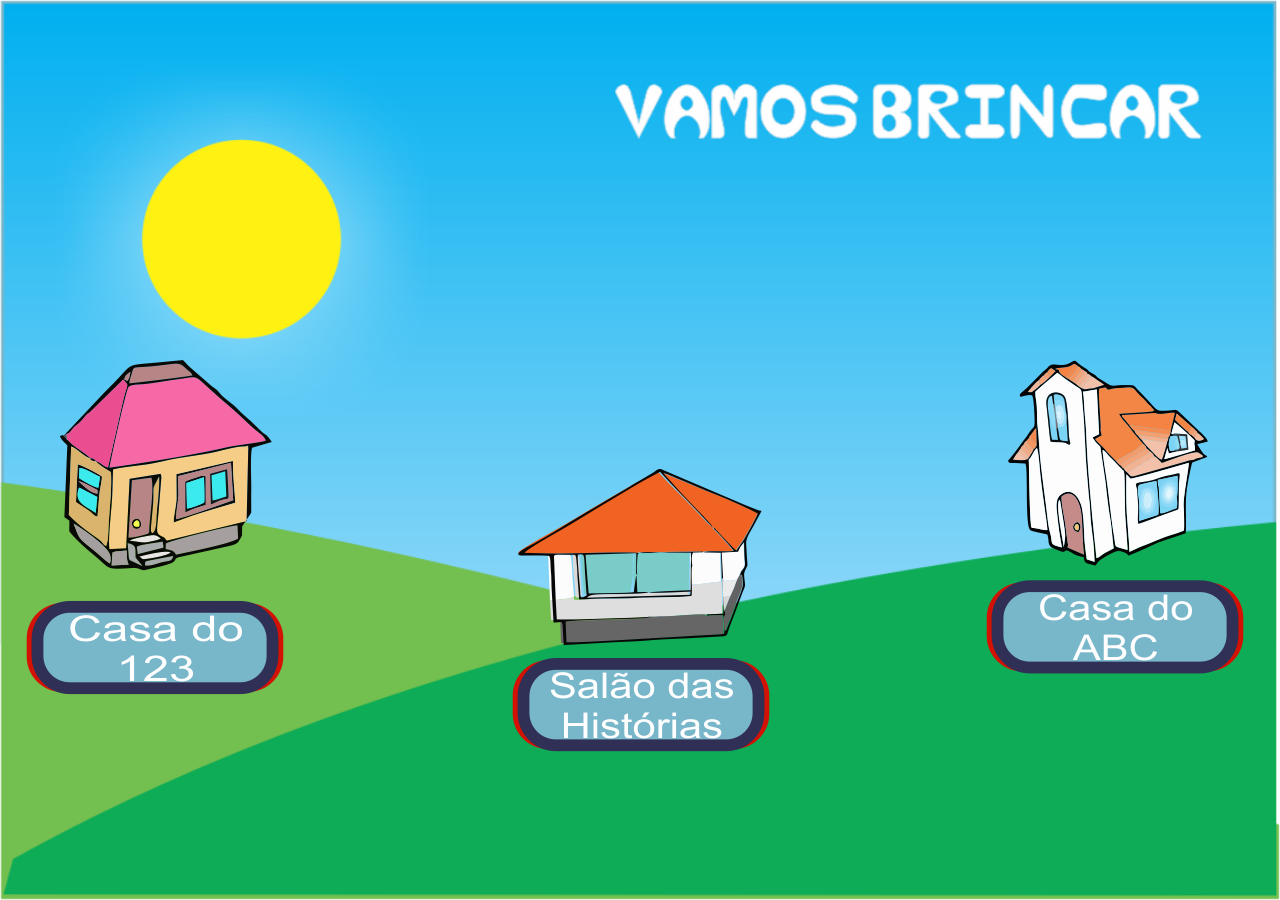
<file: menu.html>
<html>
	<head>
		<meta charset="utf-8">
		<title>SAEH - Sistema Auxiliar de Ensino Hospitalar</title>
			<link rel="stylesheet" href="stylesheets/style.css" type="text/css"  />
			<script language="JavaScript" src="js/common.js" type="text/javascript"></script>
	</head>
	
	<body id="bg1">
		<div id="all">
			<div id="c1">
				<img src="images/m1.png" onClick="Mmt()">
			</div>
			<div id="c2">
				<img src="images/h1.png">
			</div>
			<div id="c3">
				<img src="images/p1.png">
			</div>
		</div>
	</body>
</html>
</file>
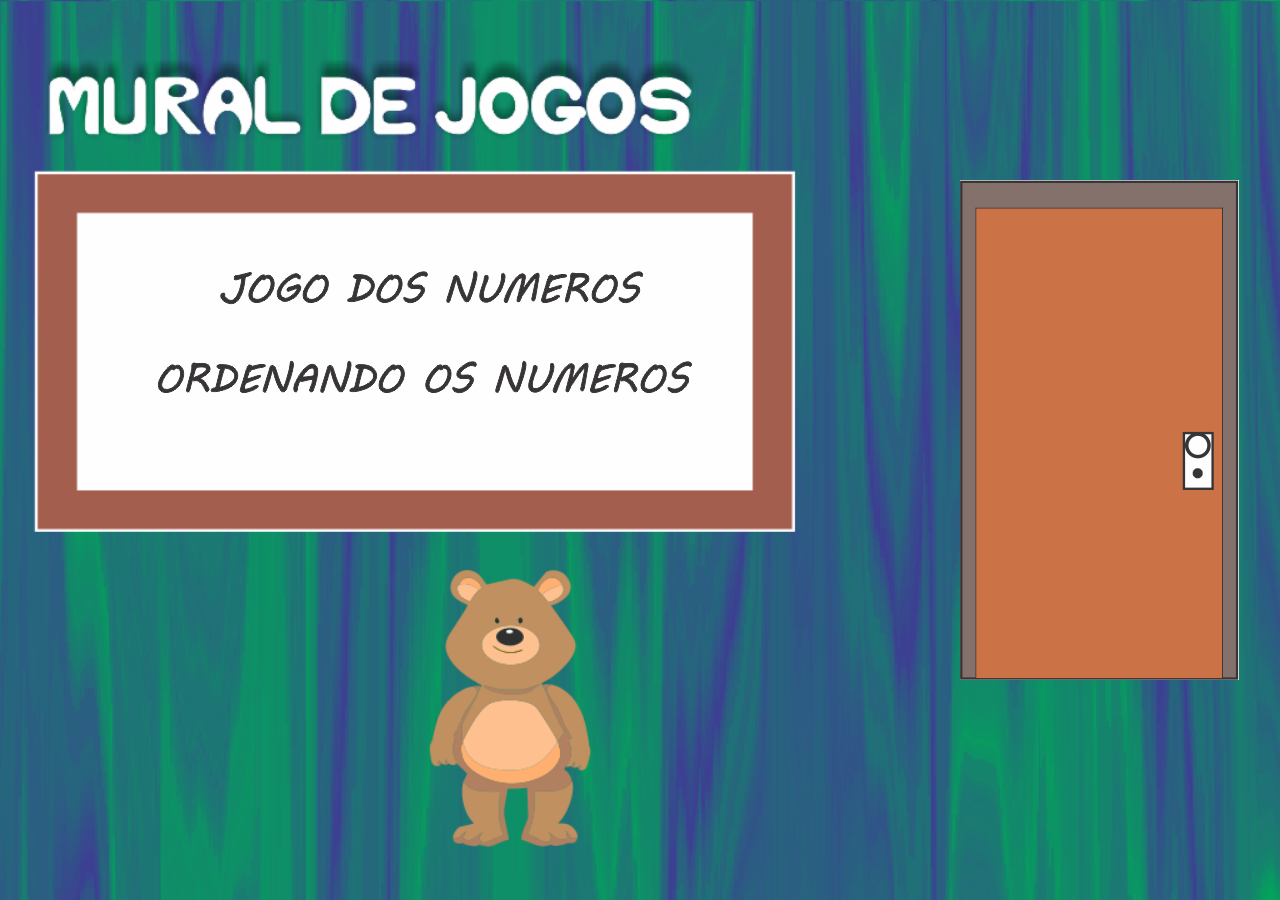
<file: menu_math.html>
﻿<html>
	<head>
		<meta charset="utf-8">
		<title>SAEH - Sistema Auxiliar de Ensino Hospitalar</title>
			<link rel="stylesheet" href="stylesheets/style.css" type="text/css"  />
			<script language="JavaScript" src="js/common.js" type="text/javascript"></script>
	</head>
	
	<body id="bg2">
		<div id="all">
			<div id="menu1">
				<img class="g1" src="images/titulo4.png" onClick="Math1()" /><br />
				<img class="g2" src="images/titulo5.png" onClick="Math2()"/><br />
				<img class="exit" src="images/exit.png" onClick="Backm()"/>
			</div>
		</div>
	</body>
</html>
</file>
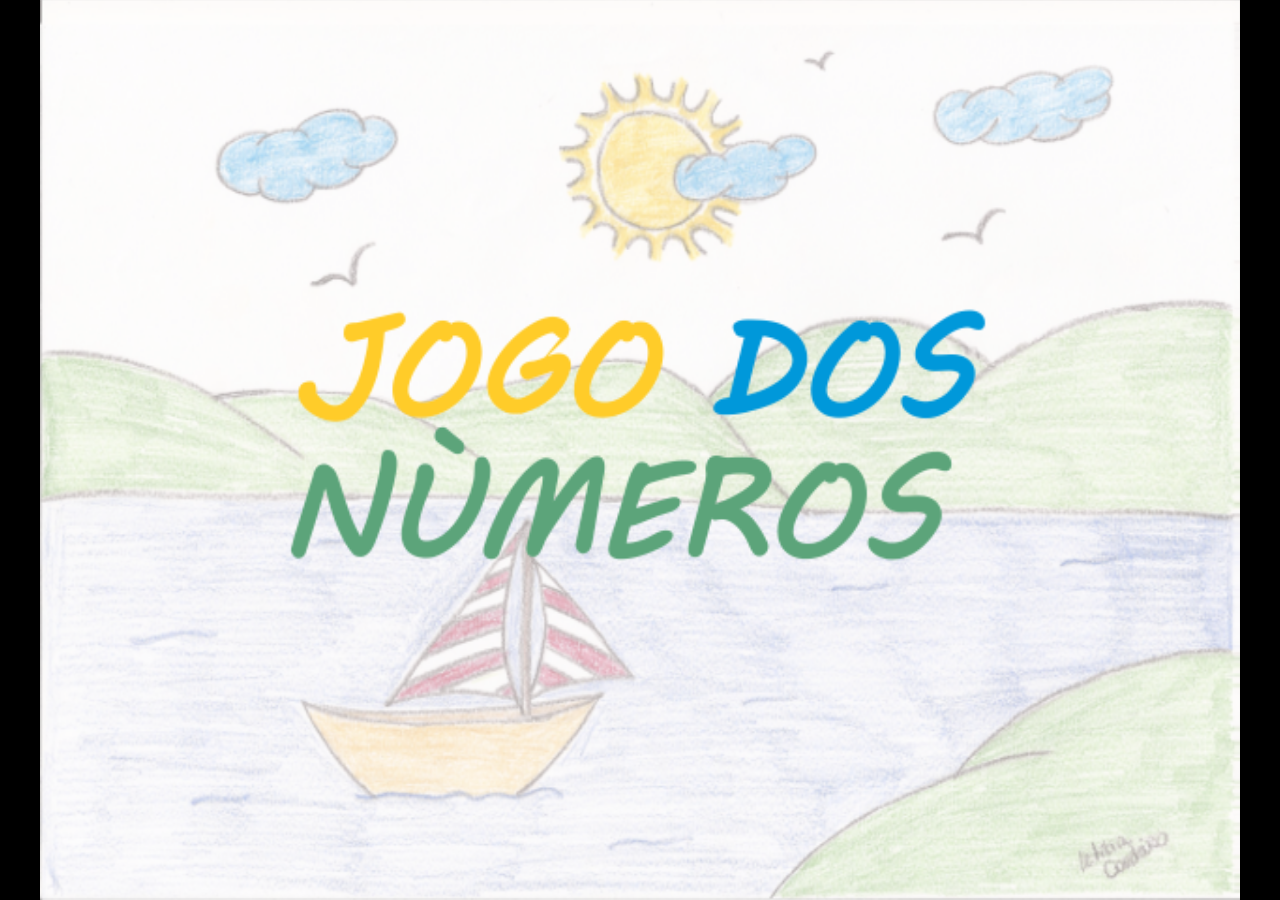
<file: games/game_m1/index1.html>
﻿<!DOCTYPE html>
<html manifest="offline.appcache">
<head>
    <meta charset="UTF-8" />
	<meta http-equiv="X-UA-Compatible" content="IE=edge,chrome=1" />
	<title>JOGO DOS NUMEROS</title>
	<!-- Note: running this exported project from disk may not work exactly like preview, since browsers block some features on the file:// protocol.  Once you've uploaded it to a server, it should work OK. -->
	
	<!-- Allow fullscreen mode on iOS devices. (These are Apple specific meta tags.) -->
	<meta name="viewport" content="width=device-width, initial-scale=1.0, maximum-scale=1.0, minimum-scale=1.0, user-scalable=no, target-densitydpi=device-dpi" />
	<meta name="apple-mobile-web-app-capable" content="yes" />
	<meta name="apple-mobile-web-app-status-bar-style" content="black" />
	<meta name="HandheldFriendly" content="true" />

    <!-- All margins and padding must be zero for the canvas to fill the screen. -->
	<style type="text/css">
		* {
			padding: 0;
			margin: 0;
		}
		body {
			background: #000;
			color: #fff;
			overflow: hidden;
		}
		canvas {
			position: fixed;
		}
    </style>
</head> 
 
<body> 
	<div id="fb-root"></div>
	
	<!-- The canvas must be inside a div called c2canvasdiv -->
	<div id="c2canvasdiv">
	
		<!-- The canvas the project will render to.  If you change its ID, don't forget to change the
		ID the runtime looks for in the jQuery events above (ready() and cr_sizeCanvas()). -->
		<canvas id="c2canvas" width="640" height="480">
			<!-- This text is displayed if the visitor's browser does not support HTML5.
			You can change it, but it is a good idea to link to a description of a browser
			and provide some links to download some popular HTML5-compatible browsers. -->
			<h1>Your browser does not appear to support HTML5.  Try upgrading your browser to the latest version.  <a href="http://www.whatbrowser.org">What is a browser?</a>
			<br/><br/><a href="http://www.microsoft.com/windows/internet-explorer/default.aspx">Microsoft Internet Explorer</a><br/>
			<a href="http://www.mozilla.com/firefox/">Mozilla Firefox</a><br/>
			<a href="http://www.google.com/chrome/">Google Chrome</a><br/>
			<a href="http://www.apple.com/safari/download/">Apple Safari</a><br/>
			<a href="http://www.google.com/chromeframe">Google Chrome Frame for Internet Explorer</a><br/></h1>
		</canvas>
		
	</div>
	
	<!-- Pages load faster with scripts at the bottom -->
	
	<!-- Construct 2 exported games require jQuery.  To save bandwidth, by default
	this is set to grab it off the Google content delivery network (CDN). Fall back to local if not available. -->
	<script src="//ajax.googleapis.com/ajax/libs/jquery/1.7.1/jquery.min.js"></script>
	<script>window.jQuery || document.write("<script src='jquery-1.7.1.min.js'>\x3C/script>")</script>


	
    <!-- The runtime script.  You can rename it, but don't forget to rename the reference here as well.
    This file will have been minified and obfuscated if you enabled "Minify script" during export. -->
	<script src="c2runtime.js"></script>

    <script>
		// Size the canvas to fill the browser viewport.
		jQuery(window).resize(function() {
			cr_sizeCanvas(jQuery(window).width(), jQuery(window).height());
		});
		
		window.addEventListener('orientationchange', cr_sizeCanvas, false);
	
		// Start the Construct 2 project running on window load.
		jQuery(document).ready(function ()
		{			
			// Create new runtime using the c2canvas
			cr.createRuntime("c2canvas");
			
			cr_sizeCanvas(jQuery(window).width(), jQuery(window).height());
		});
		
		// Pause and resume on page becoming visible/invisible
		function onVisibilityChanged() {
			if (document.hidden || document.mozHidden || document.webkitHidden || document.msHidden)
				cr_setSuspended(true);
			else
				cr_setSuspended(false);
		};
		
		document.addEventListener("visibilitychange", onVisibilityChanged, false);
		document.addEventListener("mozvisibilitychange", onVisibilityChanged, false);
		document.addEventListener("webkitvisibilitychange", onVisibilityChanged, false);
		document.addEventListener("msvisibilitychange", onVisibilityChanged, false);
		
    </script>
</body> 
</html>
</file>
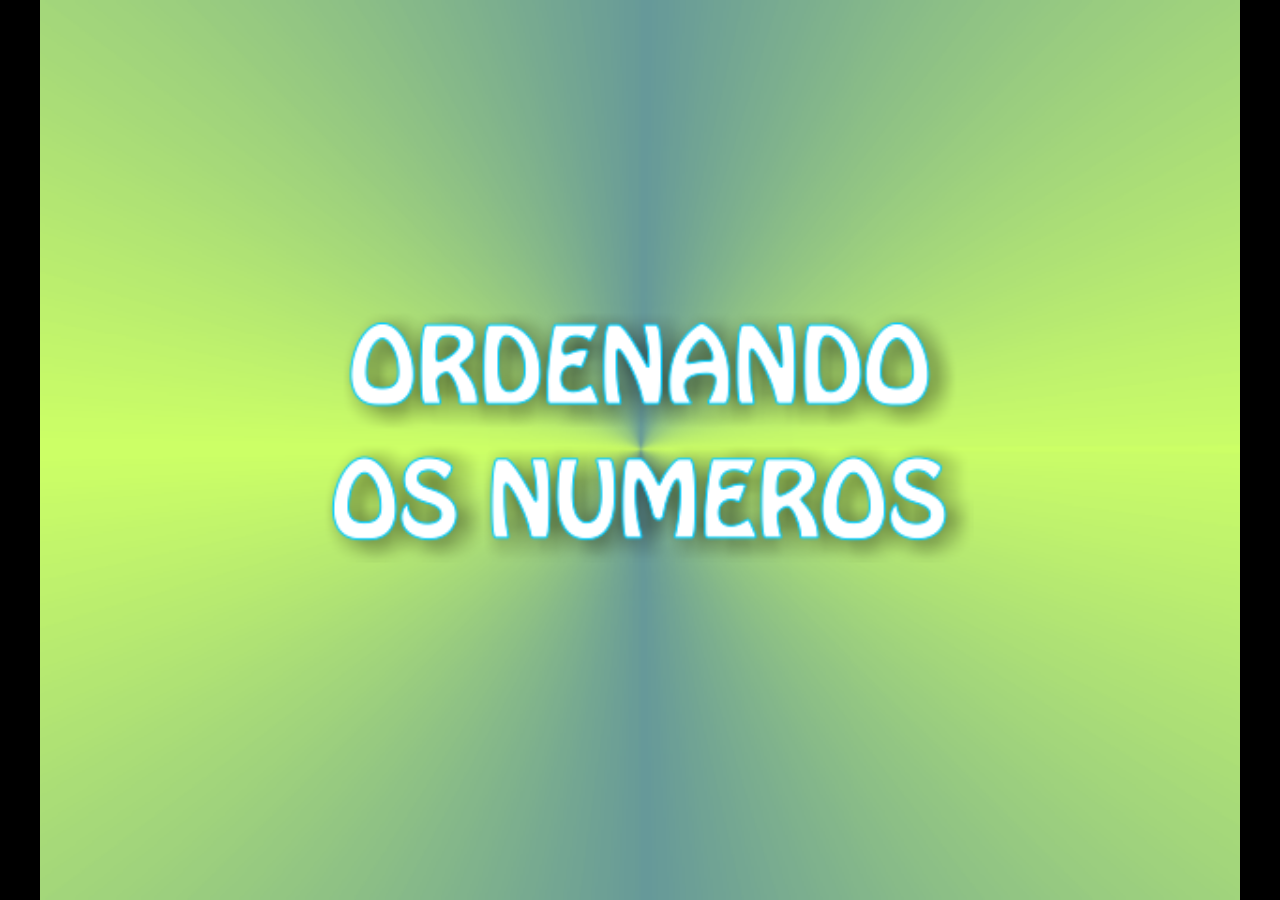
<file: games/game_m2/index1.html>
﻿<!DOCTYPE html>
<html manifest="offline.appcache">
<head>
    <meta charset="UTF-8" />
	<meta http-equiv="X-UA-Compatible" content="IE=edge,chrome=1" />
	<title>ORDENANDO OS NUMEROS</title>
	<!-- Note: running this exported project from disk may not work exactly like preview, since browsers block some features on the file:// protocol.  Once you've uploaded it to a server, it should work OK. -->
	
	<!-- Allow fullscreen mode on iOS devices. (These are Apple specific meta tags.) -->
	<meta name="viewport" content="width=device-width, initial-scale=1.0, maximum-scale=1.0, minimum-scale=1.0, user-scalable=no, target-densitydpi=device-dpi" />
	<meta name="apple-mobile-web-app-capable" content="yes" />
	<meta name="apple-mobile-web-app-status-bar-style" content="black" />
	<meta name="HandheldFriendly" content="true" />

    <!-- All margins and padding must be zero for the canvas to fill the screen. -->
	<style type="text/css">
		* {
			padding: 0;
			margin: 0;
		}
		body {
			background: #000;
			color: #fff;
			overflow: hidden;
		}
		canvas {
			position: fixed;
		}
    </style>
</head> 
 
<body> 
	<div id="fb-root"></div>
	
	<!-- The canvas must be inside a div called c2canvasdiv -->
	<div id="c2canvasdiv">
	
		<!-- The canvas the project will render to.  If you change its ID, don't forget to change the
		ID the runtime looks for in the jQuery events above (ready() and cr_sizeCanvas()). -->
		<canvas id="c2canvas" width="640" height="480">
			<!-- This text is displayed if the visitor's browser does not support HTML5.
			You can change it, but it is a good idea to link to a description of a browser
			and provide some links to download some popular HTML5-compatible browsers. -->
			<h1>Your browser does not appear to support HTML5.  Try upgrading your browser to the latest version.  <a href="http://www.whatbrowser.org">What is a browser?</a>
			<br/><br/><a href="http://www.microsoft.com/windows/internet-explorer/default.aspx">Microsoft Internet Explorer</a><br/>
			<a href="http://www.mozilla.com/firefox/">Mozilla Firefox</a><br/>
			<a href="http://www.google.com/chrome/">Google Chrome</a><br/>
			<a href="http://www.apple.com/safari/download/">Apple Safari</a><br/>
			<a href="http://www.google.com/chromeframe">Google Chrome Frame for Internet Explorer</a><br/></h1>
		</canvas>
		
	</div>
	
	<!-- Pages load faster with scripts at the bottom -->
	
	<!-- Construct 2 exported games require jQuery.  To save bandwidth, by default
	this is set to grab it off the Google content delivery network (CDN). Fall back to local if not available. -->
	<script src="//ajax.googleapis.com/ajax/libs/jquery/1.7.1/jquery.min.js"></script>
	<script>window.jQuery || document.write("<script src='jquery-1.7.1.min.js'>\x3C/script>")</script>


	
    <!-- The runtime script.  You can rename it, but don't forget to rename the reference here as well.
    This file will have been minified and obfuscated if you enabled "Minify script" during export. -->
	<script src="c2runtime.js"></script>

    <script>
		// Size the canvas to fill the browser viewport.
		jQuery(window).resize(function() {
			cr_sizeCanvas(jQuery(window).width(), jQuery(window).height());
		});
		
		window.addEventListener('orientationchange', cr_sizeCanvas, false);
	
		// Start the Construct 2 project running on window load.
		jQuery(document).ready(function ()
		{			
			// Create new runtime using the c2canvas
			cr.createRuntime("c2canvas");
			
			cr_sizeCanvas(jQuery(window).width(), jQuery(window).height());
		});
		
		// Pause and resume on page becoming visible/invisible
		function onVisibilityChanged() {
			if (document.hidden || document.mozHidden || document.webkitHidden || document.msHidden)
				cr_setSuspended(true);
			else
				cr_setSuspended(false);
		};
		
		document.addEventListener("visibilitychange", onVisibilityChanged, false);
		document.addEventListener("mozvisibilitychange", onVisibilityChanged, false);
		document.addEventListener("webkitvisibilitychange", onVisibilityChanged, false);
		document.addEventListener("msvisibilitychange", onVisibilityChanged, false);
		
    </script>
</body> 
</html>
</file>
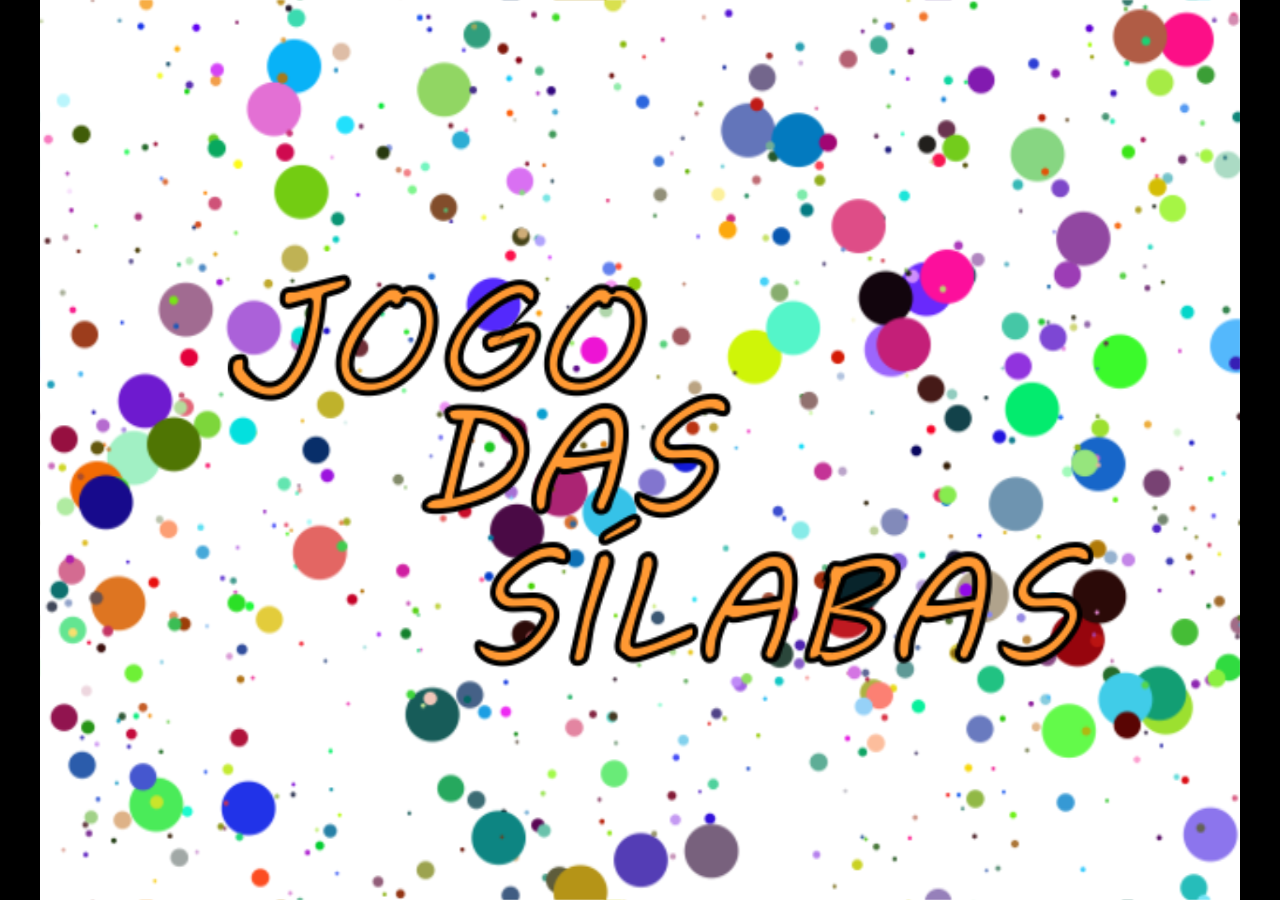
<file: games/game_p1/index1.html>
﻿<!DOCTYPE html>
<html manifest="offline.appcache">
<head>
    <meta charset="UTF-8" />
	<meta http-equiv="X-UA-Compatible" content="IE=edge,chrome=1" />
	<title>Jogo das Sílabas</title>
	<!-- Note: running this exported project from disk may not work exactly like preview, since browsers block some features on the file:// protocol.  Once you've uploaded it to a server, it should work OK. -->
	
	<!-- Allow fullscreen mode on iOS devices. (These are Apple specific meta tags.) -->
	<meta name="viewport" content="width=device-width, initial-scale=1.0, maximum-scale=1.0, minimum-scale=1.0, user-scalable=no, target-densitydpi=device-dpi" />
	<meta name="apple-mobile-web-app-capable" content="yes" />
	<meta name="apple-mobile-web-app-status-bar-style" content="black" />
	<meta name="HandheldFriendly" content="true" />

    <!-- All margins and padding must be zero for the canvas to fill the screen. -->
	<style type="text/css">
		* {
			padding: 0;
			margin: 0;
		}
		body {
			background: #000;
			color: #fff;
			overflow: hidden;
		}
		canvas {
			position: fixed;
		}
    </style>
</head> 
 
<body> 
	<div id="fb-root"></div>
	
	<!-- The canvas must be inside a div called c2canvasdiv -->
	<div id="c2canvasdiv">
	
		<!-- The canvas the project will render to.  If you change its ID, don't forget to change the
		ID the runtime looks for in the jQuery events above (ready() and cr_sizeCanvas()). -->
		<canvas id="c2canvas" width="640" height="480">
			<!-- This text is displayed if the visitor's browser does not support HTML5.
			You can change it, but it is a good idea to link to a description of a browser
			and provide some links to download some popular HTML5-compatible browsers. -->
			<h1>Your browser does not appear to support HTML5.  Try upgrading your browser to the latest version.  <a href="http://www.whatbrowser.org">What is a browser?</a>
			<br/><br/><a href="http://www.microsoft.com/windows/internet-explorer/default.aspx">Microsoft Internet Explorer</a><br/>
			<a href="http://www.mozilla.com/firefox/">Mozilla Firefox</a><br/>
			<a href="http://www.google.com/chrome/">Google Chrome</a><br/>
			<a href="http://www.apple.com/safari/download/">Apple Safari</a><br/>
			<a href="http://www.google.com/chromeframe">Google Chrome Frame for Internet Explorer</a><br/></h1>
		</canvas>
		
	</div>
	
	<!-- Pages load faster with scripts at the bottom -->
	
	<!-- Construct 2 exported games require jQuery.  To save bandwidth, by default
	this is set to grab it off the Google content delivery network (CDN). Fall back to local if not available. -->
	<script src="//ajax.googleapis.com/ajax/libs/jquery/1.7.1/jquery.min.js"></script>
	<script>window.jQuery || document.write("<script src='jquery-1.7.1.min.js'>\x3C/script>")</script>


	
    <!-- The runtime script.  You can rename it, but don't forget to rename the reference here as well.
    This file will have been minified and obfuscated if you enabled "Minify script" during export. -->
	<script src="c2runtime.js"></script>

    <script>
		// Size the canvas to fill the browser viewport.
		jQuery(window).resize(function() {
			cr_sizeCanvas(jQuery(window).width(), jQuery(window).height());
		});
		
		window.addEventListener('orientationchange', cr_sizeCanvas, false);
	
		// Start the Construct 2 project running on window load.
		jQuery(document).ready(function ()
		{			
			// Create new runtime using the c2canvas
			cr.createRuntime("c2canvas");
			
			cr_sizeCanvas(jQuery(window).width(), jQuery(window).height());
		});
		
		// Pause and resume on page becoming visible/invisible
		function onVisibilityChanged() {
			if (document.hidden || document.mozHidden || document.webkitHidden || document.msHidden)
				cr_setSuspended(true);
			else
				cr_setSuspended(false);
		};
		
		document.addEventListener("visibilitychange", onVisibilityChanged, false);
		document.addEventListener("mozvisibilitychange", onVisibilityChanged, false);
		document.addEventListener("webkitvisibilitychange", onVisibilityChanged, false);
		document.addEventListener("msvisibilitychange", onVisibilityChanged, false);
		
    </script>
</body> 
</html>
</file>
<file: stylesheets/style.css>
﻿.box{margin:0 auto; width:400px; position:relative; top:50px;}

#btentrar{width:110px; margin-top:15px; margin-left:9px;}
#button{width:110px; margin-top:15px; margin-left:5px;}
#bcadastrar{width:110px; margin-top:15px; margin-left:5px;}
#menu1 .g1{position:fixed; left:17%; top:30%;}
#menu1 .g2{position:fixed; left:12%; top:40%;}
#menu1 .exit{position:fixed; left:75%; top:20%;}

#c1{position:fixed; left:2%; top:40%;}
#c2{position:fixed; left:40%; top:52%;}
#c3{position:fixed; left:77%; top:40%;}
#all{width:760px; margin: 0 auto; padding: 10px; text-align:center;}
#bg {background:url("../images/back1.png"); background-size:100% 100%;}
#bg1{background:url("../images/fundo1.png"); background-size:100% 100%;}
#bg2{background:url("../images/fundo2.png"); background-size:100% 100%;}

body {font-size:16pt; margin: 0; padding:0; text-align:center;/*hack do IE*/}
label,  input {float:left;}
legend{text-align:left; font-weight:bold;}
label {width: 45px; padding-right: 100px; padding-bottom: 10px;}
fieldset {width:330px; padding:20px 10px 20px 10px;}
br {clear: left;}
</file>
